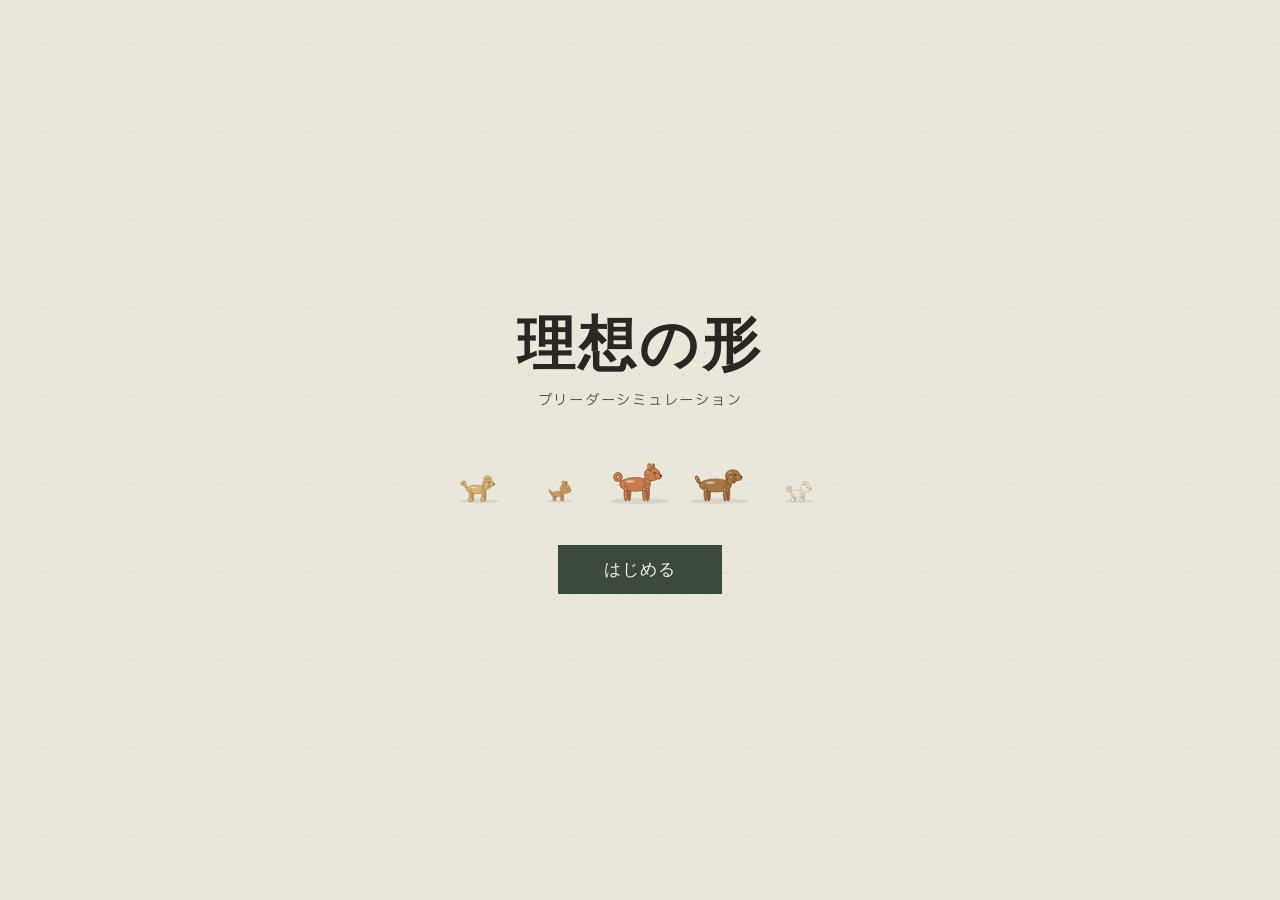
<file: index.html>
<!DOCTYPE html>
<html lang="ja">
<head>
<meta charset="UTF-8">
<meta name="viewport" content="width=device-width, initial-scale=1.0">
<title>理想の形 — プロトタイプ</title>
<link rel="preconnect" href="https://fonts.googleapis.com">
<link href="https://fonts.googleapis.com/css2?family=Fraunces:opsz,wght@9..144,500;9..144,600&family=IBM+Plex+Sans+JP:wght@400;500;600&display=swap" rel="stylesheet">
<link rel="stylesheet" href="style.css">
</head>
<body>

<header class="masthead">
  <h1>理想の形</h1>
  <div class="trend-mini">
    <div class="icon-box" id="trendIconMini"></div>
    <span id="trendText"></span>
  </div>
  <div class="header-right">
    <div class="revenue" id="revenueBadge">総収益 ¥0</div>
    <div class="gen-badge" id="genBadge">繁殖 0 / 5</div>
    <button class="end-btn" id="endBtn">体験を終了する</button>
  </div>
</header>

<div class="stage">

  <!-- TITLE SCREEN（OP 1枚目） -->
  <div class="screen active op-screen" id="screen-title">
    <h1 class="op-title">理想の形</h1>
    <div class="op-sub">ブリーダーシミュレーション</div>
    <div class="op-dogs" id="opDogs"></div>
    <button class="op-btn" id="titleStartBtn">はじめる</button>
    <a class="about-link" id="aboutLink" href="#" hidden>作品について</a>
  </div>

  <!-- ABOUT SCREEN（作品について：キャプション＋作者の意図。表示案A/B/Cで共通） -->
  <div class="screen op-screen" id="screen-about">
    <div class="about-box">
      <div class="about-title">『理想の形』</div>
      <div class="about-cap">ブラウザで体験する、犬の繁殖シミュレーション<br>Webシミュレーション ／ 2026</div>
      <div class="about-text" id="aboutText"></div>
      <button class="op-btn" id="aboutNextBtn">次へ</button>
    </div>
  </div>

  <!-- INTRO SCREEN（OP 2枚目：説明） -->
  <div class="screen op-screen" id="screen-intro">
    <div class="intro-head">あなたはブリーダーです</div>
    <ul class="intro-list">
      <li>市場が求める「理想の犬」は、季節ごとに移り変わります。</li>
      <li>オスとメスを1匹ずつ選んで、繁殖させます。</li>
      <li>生まれた子犬は、繁殖犬として残すか、売るかを決めます。</li>
      <li>売ると、収益になります。</li>
      <li>繁殖は5回まで。続ければ、最大10回まで繁殖できます。</li>
      <li>いつでも、右上のボタンで体験を終えられます。</li>
    </ul>
    <button class="op-btn" id="introStartBtn">はじめる</button>
  </div>

  <!-- SELECT SCREEN（メイン画面） -->
  <div class="screen" id="screen-select">
    <div class="sel-layout">

      <!-- 左：選んだ犬の大きな情報 ＋ 横スワイプの一覧 -->
      <div class="sel-left">
        <div class="big-card" id="bigCard">
          <div class="big-info" id="bigInfo"></div>
          <div class="big-dog" id="bigDog"></div>
          <button class="pick-btn" id="pickBtn">この犬を親にする</button>
        </div>
        <div class="car-bar">
          <div class="car-filter" id="carFilter">
            <span>表示</span>
            <button class="car-chip on" data-f="all">すべて</button>
            <button class="car-chip" data-f="M">♂</button>
            <button class="car-chip" data-f="F">♀</button>
          </div>
          <div class="warning-msg" id="warningMsg"></div>
        </div>
        <div class="car-wrap">
          <button class="car-arrow" id="carPrev" aria-label="前の犬">‹</button>
          <div class="car-viewport" id="carViewport">
            <div class="car-track" id="carTrack"></div>
            <div class="car-focus"><i></i><i></i><i></i><i></i></div>
          </div>
          <button class="car-arrow" id="carNext" aria-label="次の犬">›</button>
        </div>
      </div>

      <!-- 右：市場の流行 ＋ 選んだ親犬の枠 -->
      <div class="sel-right">
        <div class="trend-panel">
          <div class="trend-label">今季の市場の流行</div>
          <div class="scene">
            <div class="person" id="trendPerson"></div>
            <div class="bubble"><div class="icon-box" id="trendDog"></div></div>
          </div>
          <div class="trend-desc" id="trendDesc"></div>
        </div>
        <div class="parents">
          <div class="pslot-wrap"><div class="psym m">♂</div><div class="pslot" id="slotM"></div></div>
          <div class="pslot-wrap"><div class="psym f">♀</div><div class="pslot" id="slotF"></div></div>
        </div>
        <button class="next-btn" id="nextBtn" disabled>交配へ進む</button>
      </div>

    </div>
  </div>

  <!-- CROSSBREED SCREEN -->
  <div class="screen" id="screen-crossbreed">
    <div class="cb-title">クロスブリーディングを開始します</div>
    <div class="cb-pair">
      <div class="cb-unit">
        <div class="icon-box" id="cbMaleIcon"></div>
        <div class="pedestal"></div>
        <div class="clabel" id="cbMaleLabel"></div>
      </div>
      <div class="cb-unit">
        <div class="icon-box" id="cbFemaleIcon"></div>
        <div class="pedestal"></div>
        <div class="clabel" id="cbFemaleLabel"></div>
      </div>
    </div>
    <div class="cb-action"><button id="startBreedBtn">開始する</button></div>
  </div>

  <!-- RESULT SCREEN -->
  <div class="screen" id="screen-result">
    <div class="result-title" id="resultTitle"></div>
    <div class="result-body">
      <div class="info-panel" id="infoPanel"></div>
      <div class="pup-stage"><div class="icon-box" id="pupIcon"></div></div>
    </div>
    <div class="result-actions">
      <button class="primary" id="keepBtn">繁殖犬として残す</button>
      <button id="shopBtn">ペットショップへ売る</button>
      <button id="selfSellBtn">自分で売る</button>
    </div>
  </div>

  <!-- RETIRE SCREEN -->
  <div class="screen" id="screen-retire">
    <div class="retire-body">
      <div class="retire-visual">
        <div class="icon-box" id="retireIcon"></div>
        <div class="rlabel" id="retireLabel"></div>
      </div>
      <div class="retire-text">
        <p>生涯出産回数に達しました。<br>6歳まで繁殖可能です。</p>
        <div class="retire-actions">
          <button id="retireKeepBtn">繁殖犬として残す</button>
          <button id="retireAdoptBtn">里親に出す</button>
          <button id="retireSellBtn">自分で売る</button>
        </div>
      </div>
    </div>
  </div>

  <!-- ENDING SCREEN -->
  <div class="screen" id="screen-ending">
    <div class="end-summary">
      <div class="end-sub" id="endSub"></div>
      <div class="end-revenue" id="endRevenue"></div>
      <div class="end-sub">総収益</div>
      <div class="end-counts" id="endCounts"></div>
    </div>
    <div class="ledger-list" id="ledgerList"></div>
    <div class="end-footer"><button id="aboutAfterBtn" hidden>次へ</button> <button id="restartBtn">最初からやり直す</button></div>
  </div>

</div>

<div class="modal-overlay" id="endModal" style="z-index:60;">
  <div class="modal-card">
    <div class="modal-title" id="endModalTitle"></div>
    <div class="modal-desc" id="endModalDesc"></div>
    <div class="modal-btns">
      <button id="endModalPrimary"></button>
      <button id="endModalSecondary" class="secondary"></button>
    </div>
  </div>
</div>

<div class="modal-overlay" id="idealModal">
  <div class="modal-card">
    <div class="modal-title">今季、市場が求めている理想像</div>
    <div class="scene">
      <div class="person" id="idealPerson"></div>
      <div class="bubble"><div class="icon-box" id="idealModalIcon"></div></div>
    </div>
    <div class="modal-desc" id="idealModalDesc"></div>
    <button id="idealModalOk">OK</button>
  </div>
</div>

<div class="ver-label" id="verLabel" hidden></div>

<script src="script.js"></script>
</body>
</html>
</file>
<file: style.css>
:root{
  --paper:#EAE6D9; --paper-card:#F3F0E6; --paper-dark:#DBD5C3;
  --ink:#2B2621; --ink-soft:#5A544C; --forest:#3B4A3A; --ribbon:#7A2E2E;
  --brass:#A9822C; --line:#C9C2AD;
}
*{box-sizing:border-box;}
html,body{ height:100%; }
body{
  margin:0; background:var(--paper);
  background-image:radial-gradient(circle at 1px 1px, rgba(59,74,58,0.06) 1px, transparent 0);
  background-size:22px 22px; color:var(--ink); font-family:'IBM Plex Sans JP', sans-serif;
  height:100vh; overflow:hidden; display:flex; flex-direction:column;
}
header.masthead{
  display:flex; justify-content:space-between; align-items:center;
  border-bottom:2px solid var(--forest); padding:14px 24px; flex-shrink:0;
}
header.masthead h1{ font-family:'Fraunces', serif; font-weight:600; font-size:1.4rem; margin:0; }
header.masthead .trend-mini{ font-size:0.72rem; color:var(--ink-soft); display:flex; align-items:center; gap:8px; }
header.masthead .trend-mini b{ color:var(--forest); }
header.masthead .trend-mini .icon-box{ width:38px; height:32px; flex-shrink:0; }
header.masthead .trend-mini .icon-box svg{ width:100%; height:100%; }

/* ---- 理想像モーダル ---- */
.modal-overlay{ position:fixed; inset:0; background:rgba(43,38,33,0.55); display:none; align-items:center; justify-content:center; z-index:50; }
.modal-overlay.show{ display:flex; }
.modal-card{ background:var(--paper-card); border:1px solid var(--forest); padding:26px 30px; max-width:300px; text-align:center; box-shadow:4px 6px 0 rgba(43,38,33,0.15); }
.modal-title{ font-family:'Fraunces', serif; font-size:1.05rem; margin-bottom:14px; color:var(--forest); }
.modal-card .icon-box{ width:130px; height:110px; margin:0 auto 14px; }
.modal-card .icon-box svg{ width:100%; height:100%; }
.modal-desc{ font-size:0.85rem; color:var(--ink-soft); margin-bottom:18px; line-height:1.7; }
.modal-card button{ font-family:'Fraunces', serif; font-size:0.95rem; background:var(--forest); color:#F3EFE4; border:none; padding:10px 34px; cursor:pointer; }
.header-right{ display:flex; align-items:center; gap:14px; }
.revenue{ font-family:'Fraunces', serif; font-size:1.05rem; font-weight:600; color:var(--brass); white-space:nowrap; }
.gen-badge{ font-family:'Fraunces', serif; font-size:0.9rem; color:var(--forest); border:1px solid var(--forest); padding:4px 10px; white-space:nowrap; }

.stage{ flex:1; max-width:1120px; width:100%; margin:0 auto; padding:20px 24px; overflow:hidden; display:flex; flex-direction:column; }
.screen{ display:none; flex:1; flex-direction:column; min-height:0; }
.screen.active{ display:flex; }

.next-btn{
  font-family:'Fraunces', serif; font-size:0.95rem; background:var(--forest); color:#F3EFE4;
  border:none; padding:11px 0; cursor:pointer; margin-top:auto;
}
.next-btn:disabled{ background:var(--paper-dark); color:var(--ink-soft); cursor:not-allowed; }

/* ---- CROSSBREED screen ---- */
.cb-title{ font-family:'Fraunces', serif; font-size:1.3rem; text-align:center; margin:10px 0 30px; }
.cb-pair{ flex:1; display:flex; justify-content:center; align-items:flex-end; gap:80px; }
.cb-unit{ text-align:center; }
.cb-unit .icon-box{ width:170px; height:150px; }
.cb-unit .icon-box svg{ width:100%; height:100%; }
.pedestal{ width:170px; height:26px; background:var(--paper-dark); border:1px solid var(--line); border-radius:50%; margin-top:-8px; }
.cb-unit .clabel{ font-family:'Fraunces', serif; font-size:0.95rem; margin-top:10px; }
.cb-action{ text-align:center; margin-top:30px; }
.cb-action button{
  font-family:'Fraunces', serif; font-size:1rem; background:var(--forest); color:#F3EFE4;
  border:none; padding:13px 40px; cursor:pointer;
}

/* ---- RESULT screen ---- */
.result-title{ font-family:'Fraunces', serif; font-size:1.3rem; margin-bottom:16px; }
.result-body{ display:flex; gap:26px; flex:1; min-height:0; }
.info-panel{ width:190px; flex-shrink:0; border-right:1px dashed var(--line); padding-right:20px; font-size:0.8rem; line-height:2; }
.info-panel .demand{ margin-top:14px; color:var(--brass); font-size:0.9rem; }
.pup-stage{ flex:1; display:flex; flex-direction:column; align-items:center; justify-content:center; }
.pup-stage .icon-box{ width:260px; height:220px; }
.pup-stage .icon-box svg{ width:100%; height:100%; }
.result-actions{ display:flex; gap:12px; justify-content:center; margin-top:20px; flex-shrink:0; }
.result-actions button{ font-family:'IBM Plex Sans JP', sans-serif; font-size:0.82rem; background:transparent; border:1px solid var(--forest); color:var(--forest); padding:10px 16px; cursor:pointer; }
.result-actions button.primary{ background:var(--forest); color:#F3EFE4; }

/* ---- RETIRE screen ---- */
.retire-body{ flex:1; display:flex; align-items:center; gap:40px; }
.retire-visual{ text-align:center; }
.retire-visual .icon-box{ width:180px; height:150px; }
.retire-visual .icon-box svg{ width:100%; height:100%; }
.retire-visual .rlabel{ font-family:'Fraunces', serif; margin-top:8px; }
.retire-text{ flex:1; }
.retire-text p{ font-size:0.95rem; line-height:1.8; }
.retire-actions{ display:flex; flex-direction:column; gap:10px; margin-top:16px; width:220px; }
.retire-actions button{ font-family:'IBM Plex Sans JP', sans-serif; font-size:0.85rem; background:var(--paper-card); border:1px solid var(--forest); color:var(--forest); padding:11px 14px; cursor:pointer; }

/* ---- 終了ボタン・終了モーダル ---- */
.end-btn{ font-family:'IBM Plex Sans JP', sans-serif; font-size:0.72rem; background:transparent; color:var(--ink-soft); border:1px solid var(--line); padding:5px 10px; cursor:pointer; }
.end-btn:hover:not(:disabled){ border-color:var(--forest); color:var(--forest); }
.end-btn:disabled{ opacity:0.35; cursor:not-allowed; }
.modal-btns{ display:flex; flex-direction:column; gap:10px; align-items:center; }
.modal-card button.secondary{ background:transparent; color:var(--forest); border:1px solid var(--forest); }

/* 最終画面ではヘッダーの理想像・総収益・繁殖回数を隠す（タイトルのみ残す） */
body.ending .trend-mini,
body.ending .revenue,
body.ending .gen-badge{ display:none; }

/* ---- ENDING screen（記録簿）---- */
.end-summary{ text-align:center; border-bottom:2px solid var(--forest); padding-bottom:14px; flex-shrink:0; }
.end-sub{ font-size:0.75rem; color:var(--ink-soft); letter-spacing:0.05em; }
.end-revenue{ font-family:'Fraunces', serif; font-size:2.6rem; font-weight:600; color:var(--brass); margin:2px 0; }
.end-counts{ display:flex; justify-content:center; gap:26px; margin-top:12px; font-size:0.7rem; color:var(--ink-soft); line-height:1.5; }
.end-counts b{ font-size:0.9rem; color:var(--ink); font-weight:500; }
.ledger-list, .end-summary{ max-width:912px; margin-left:auto; margin-right:auto; width:100%; }
.ledger-list{ flex:1; min-height:0; overflow-y:auto; margin-top:6px; }
.ledger-row{ display:flex; align-items:center; gap:12px; padding:7px 2px; border-bottom:1px dashed var(--line); font-size:0.8rem; }
.ledger-icon{ width:40px; height:32px; flex-shrink:0; }
.ledger-icon svg{ width:100%; height:100%; }
.ledger-name{ flex:1; }
.ledger-name span{ margin-left:8px; font-size:0.68rem; color:var(--ink-soft); }
.ledger-tag{ font-size:0.68rem; padding:2px 9px; color:#F3EFE4; white-space:nowrap; }
.ledger-tag.active{ background:var(--forest); }
.ledger-tag.sold{ background:var(--brass); }
.ledger-tag.retired{ background:var(--ribbon); }
.ledger-tag.adopted{ background:var(--ink-soft); }
.end-footer{ text-align:center; padding-top:12px; flex-shrink:0; }
.end-footer button{ font-family:'IBM Plex Sans JP', sans-serif; font-size:0.8rem; background:transparent; border:1px solid var(--forest); color:var(--forest); padding:8px 18px; cursor:pointer; }

.warning-msg{ font-size:0.76rem; color:var(--ribbon); min-height:1.1em; margin-bottom:8px; }

/* ---- OP画面（タイトル／説明） ---- */
body.op header.masthead{ display:none; }
.op-screen{ align-items:center; justify-content:center; text-align:center; }
.op-title{ font-family:'Fraunces', serif; font-weight:600; font-size:3.6rem; margin:0; letter-spacing:0.06em; }
.op-sub{ font-size:0.9rem; color:var(--ink-soft); margin-top:6px; letter-spacing:0.12em; }
.op-dogs{ display:flex; gap:6px; justify-content:center; margin:34px 0 38px; }
.op-dogs .op-dog{ width:74px; height:62px; }
.op-dogs .op-dog svg{ width:100%; height:100%; }
.op-btn{ font-family:'Fraunces', serif; font-size:1.05rem; background:var(--forest); color:#F3EFE4; border:none; padding:13px 46px; cursor:pointer; letter-spacing:0.05em; }
.intro-head{ font-family:'Fraunces', serif; font-size:1.5rem; margin-bottom:22px; }
.intro-list{ text-align:left; max-width:520px; margin:0 0 30px; padding-left:1.2em; font-size:0.92rem; line-height:2; }

/* ---- 理想像モーダル：人＋吹き出し ---- */
#idealModal .modal-card{ max-width:430px; }
.scene{ display:flex; align-items:flex-end; justify-content:center; gap:20px; margin-bottom:16px; }
.person{ width:92px; flex-shrink:0; }
.person svg{ width:100%; display:block; }
.bubble{ position:relative; background:#FBF9F2; border:1.5px solid var(--forest); border-radius:20px; padding:10px 12px; margin-bottom:34px; }
.bubble::before{ content:""; position:absolute; left:-14px; bottom:18px; border:8px solid transparent; border-right:12px solid var(--forest); border-left:0; }
.bubble::after{ content:""; position:absolute; left:-11px; bottom:19.5px; border:7px solid transparent; border-right:11px solid #FBF9F2; border-left:0; }
.modal-card .bubble .icon-box{ width:150px; height:126px; margin:0; }

/* ---- 作品について（キャプション／作者の意図）---- */
.about-box{ max-width:580px; }
.about-title{ font-family:'Fraunces', serif; font-size:1.7rem; font-weight:600; }
.about-cap{ font-size:0.78rem; color:var(--ink-soft); margin:8px 0 22px; line-height:1.8; }
.about-text{ text-align:left; font-size:0.9rem; line-height:2; margin-bottom:26px; border-top:1px solid var(--forest); padding-top:18px; }
.about-text p{ margin:0 0 6px; }
.about-link{ position:fixed; right:22px; bottom:18px; font-size:1rem; color:var(--forest); text-decoration:none; background:var(--paper-card); border:1px solid var(--forest); padding:9px 20px; letter-spacing:0.04em; }
.about-link:hover{ background:var(--forest); color:#F3EFE4; }
.ver-label{ position:fixed; left:14px; bottom:10px; font-size:0.64rem; color:var(--ink-soft); background:var(--paper-card); border:1px dashed var(--line); padding:2px 8px; z-index:5; }
.end-footer button + button{ margin-left:8px; }

/* ---- SELECT（メイン画面）---- */
body.sel .trend-mini{ display:none; }  /* 右上に大きく出るので、ヘッダーの小さい理想像は隠す */
.sel-layout{ display:flex; gap:28px; flex:1; min-height:0; }
.sel-left{ flex:1.3; display:flex; flex-direction:column; gap:8px; min-width:0; min-height:0; }
.sel-right{ flex:1; display:flex; flex-direction:column; gap:12px; min-width:0; min-height:0; }

/* 左上：大きな犬の情報 */
.big-card{ flex:1; min-height:0; position:relative; background:var(--paper-card); border:1px solid var(--forest); overflow:hidden; }
.big-info{ position:absolute; left:22px; top:18px; z-index:2; }
.big-name{ font-family:'Fraunces',serif; font-size:1.3rem; }
.big-name .sx{ margin-left:8px; font-size:1.05rem; }
.big-name .sx.M{ color:var(--forest); } .big-name .sx.F{ color:var(--ribbon); }
.big-lines{ margin-top:10px; font-size:0.95rem; line-height:2; }
.big-lines span{ display:inline-block; width:4em; color:var(--ink-soft); font-size:0.76rem; }
.big-sub{ margin-top:8px; font-size:0.74rem; color:var(--ink-soft); line-height:1.8; }
.big-sub .stars{ color:var(--brass); }
.big-dog{ position:absolute; right:3%; bottom:3%; width:68%; height:76%; }
.bd-inner{ width:100%; height:100%; }
.big-dog svg{ width:100%; height:100%; transform-origin:50% 100%; animation:bigbreath 3.6s ease-in-out infinite; }
.pick-btn{ position:absolute; left:22px; bottom:18px; z-index:2; font-family:'Fraunces',serif; font-size:0.9rem; background:var(--forest); color:#F3EFE4; border:none; padding:10px 20px; cursor:pointer; }
.pick-btn.picked{ background:transparent; color:var(--forest); border:1px solid var(--forest); }
.pick-btn:disabled{ background:var(--paper-dark); color:var(--ink-soft); cursor:not-allowed; border:none; }
.swapL{ animation:swapL .34s ease-out; } .swapR{ animation:swapR .34s ease-out; }
@keyframes swapL{ from{ opacity:0; transform:translateX(46px); } to{ opacity:1; transform:none; } }
@keyframes swapR{ from{ opacity:0; transform:translateX(-46px); } to{ opacity:1; transform:none; } }
@keyframes bigbreath{ 0%,100%{ transform:scaleY(1); } 50%{ transform:scaleY(1.012); } }

/* 左下：横スワイプの一覧 */
.car-bar{ display:flex; justify-content:space-between; align-items:center; min-height:26px; font-size:0.74rem; color:var(--ink-soft); }
.car-filter{ display:flex; align-items:center; gap:6px; }
.car-chip{ font-family:inherit; font-size:0.74rem; background:transparent; border:1px solid var(--forest); color:var(--forest); padding:3px 11px; cursor:pointer; }
.car-chip.on{ background:var(--forest); color:#F3EFE4; }
.car-bar .warning-msg{ margin:0; }
.car-wrap{ display:flex; align-items:center; gap:6px; flex-shrink:0; }
.car-arrow{ width:30px; height:64px; flex-shrink:0; background:transparent; border:1px solid var(--line); color:var(--forest); font-size:1.4rem; cursor:pointer; }
.car-arrow:hover{ border-color:var(--forest); }
.car-viewport{ position:relative; flex:1; height:134px; overflow:hidden; touch-action:pan-y; cursor:grab; user-select:none; -webkit-user-select:none; }
.car-viewport.dragging{ cursor:grabbing; }
.car-track{ position:absolute; left:0; top:14px; height:104px; display:flex; gap:12px; transition:transform .4s cubic-bezier(.22,.8,.3,1); will-change:transform; }
.car-track.dragging{ transition:none; }
.car-card{ position:relative; width:82px; height:104px; flex-shrink:0; background:var(--paper-card); border:1px solid var(--line); display:flex; flex-direction:column; align-items:center; justify-content:center; transition:transform .3s ease, opacity .3s ease; }
.car-card .icon-box{ width:72px; height:58px; pointer-events:none; }
.car-card .icon-box svg{ width:100%; height:100%; }
.car-card .cn{ font-family:'Fraunces',serif; font-size:0.72rem; margin-top:2px; pointer-events:none; }
.car-card .cs{ position:absolute; top:3px; left:6px; font-size:0.78rem; font-weight:600; pointer-events:none; }
.car-card .cs.M{ color:var(--forest); } .car-card .cs.F{ color:var(--ribbon); }
.car-card.sel{ border-color:var(--ribbon); }
.car-card.sel::after{ content:"親"; position:absolute; top:-1px; right:-1px; background:var(--ribbon); color:#F3EFE4; font-size:0.6rem; padding:1px 6px; }
.car-card.exh .icon-box{ filter:grayscale(1); opacity:0.45; }
.car-focus{ position:absolute; left:50%; top:0; width:114px; height:132px; margin-left:-57px; pointer-events:none; }
.car-focus i{ position:absolute; width:20px; height:20px; border:2px solid var(--forest); }
.car-focus i:nth-child(1){ left:0; top:0; border-right:none; border-bottom:none; }
.car-focus i:nth-child(2){ right:0; top:0; border-left:none; border-bottom:none; }
.car-focus i:nth-child(3){ left:0; bottom:0; border-right:none; border-top:none; }
.car-focus i:nth-child(4){ right:0; bottom:0; border-left:none; border-top:none; }

/* 右上：市場の流行 */
.trend-panel{ background:var(--paper-card); border:1px solid var(--line); padding:10px 14px 10px; flex-shrink:0; }
.trend-label{ font-family:'Fraunces',serif; font-size:0.85rem; color:var(--forest); margin-bottom:4px; }
.trend-panel .scene{ margin-bottom:4px; gap:14px; }
.trend-panel .person{ width:72px; }
.trend-panel .bubble{ margin-bottom:22px; padding:6px 8px; border-radius:16px; }
.trend-panel .bubble .icon-box{ width:124px; height:104px; margin:0; }
.trend-desc{ text-align:center; font-size:0.74rem; color:var(--ink-soft); }
.trend-desc b{ color:var(--ink); }

/* 右下：選んだ親犬の枠 */
.parents{ display:flex; gap:18px; justify-content:center; flex:1; min-height:0; }
.pslot-wrap{ display:flex; flex-direction:column; align-items:center; flex:1; max-width:180px; min-height:0; }
.psym{ font-size:1.25rem; line-height:1.2; margin-bottom:3px; }
.psym.m{ color:var(--forest); } .psym.f{ color:var(--ribbon); }
.pslot{ position:relative; flex:1; width:100%; min-height:120px; background:var(--paper-card); border:1px dashed var(--line); display:flex; flex-direction:column; align-items:center; justify-content:center; text-align:center; }
.pslot.filled{ border:1px solid var(--forest); cursor:pointer; }
.pslot .pe{ font-size:0.76rem; color:var(--ink-soft); }
.pslot .icon-box{ width:88%; }
.pslot .icon-box svg{ width:100%; display:block; }
.pslot .pn{ font-family:'Fraunces',serif; font-size:0.9rem; }
.pslot .pb{ font-size:0.62rem; color:var(--ink-soft); padding:0 4px; }
.pslot .x{ position:absolute; top:2px; right:5px; background:none; border:none; font-size:1.1rem; line-height:1; color:var(--ink-soft); cursor:pointer; }
.pslot .x:hover{ color:var(--ribbon); }
.sel-right .next-btn{ flex-shrink:0; margin-top:0; }
</file>
